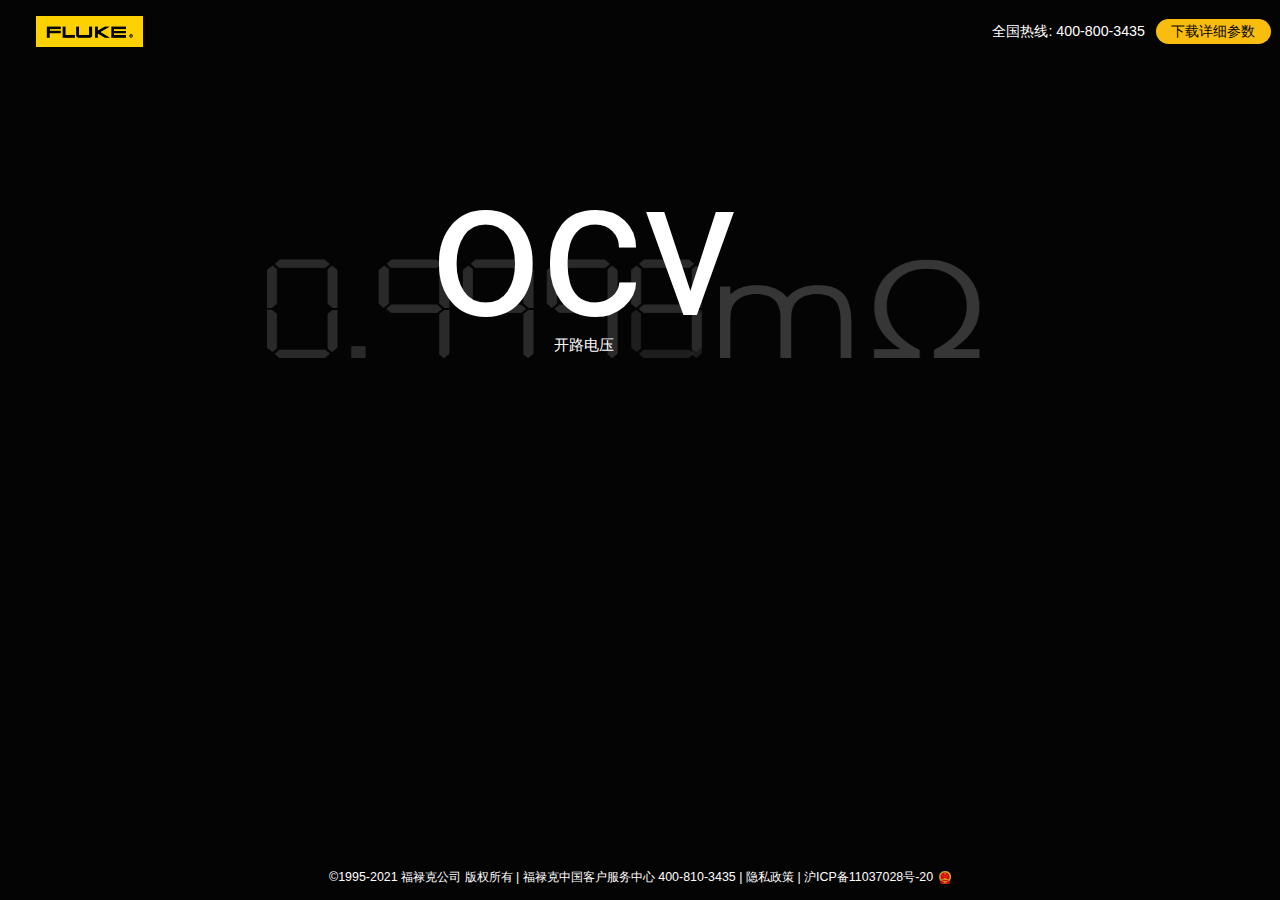
<file: index.html>
<!DOCTYPE html>
<html lang="en">

<head>
    <meta charset="utf-8">
    <meta http-equiv="X-UA-Compatible" content="IE=edge">
    <meta name="viewport" content="width=device-width, user-scalable=no, initial-scale=1.0, maximum-scale=1.0, minimum-scale=1.0">
    <!-- dpr = 1-->
    <meta name="viewport" content="initial-scale=scale,maximum-scale=scale,minimum-scale=scale,user-scalable=no"> 
    <!-- dpr = 2-->
    <meta name="viewport" content="initial-scale=0.5,maximum-scale=0.5,minimum-scale=0.5,user-scalable=no">
    <!-- dpr = 3-->
    <meta name="viewport" content="initial-scale=0.3333333333,maximum-scale=0.3333333333,minimum-scale=0.3333333333,user-scalable=no">
    <title>福禄克</title>
    <link rel="stylesheet" type="text/css" href="./css/common.css" />
    <link rel="stylesheet" type="text/css" href="./css/style.css">
    <link rel="stylesheet" type="text/css" href="./css/triangle.css">
    <script src="./js/jq.min.js"></script>
    <script src="./js/rem.js"></script>
    <script src="./js/utils.js"></script>
</head>

<body>
  <div class="content">
    <header class="header d-flex justify-between align-center">
      <div class="header_left d-flex align-center">
        <img src="./img/logo.png" />
      </div>
      <div class="header_right d-flex align-center justify-between">
        <div class="headerText">全国热线: 400-800-3435</div>
        <div onclick="ShowDiv('MyDiv','fade')" class="headerHerf">下载详细参数</div>
      </div>
    </header>
    <!-- 渐入动画开始 -->
    <div class="warp">
        <div class="anm1">
          <div class="bg1">
            <img src="./img/1-0.9998.png" class="img1" />
            <img class="img2" src="./img/1-0.9999.png" /><img class="img3" src="./img/1-mΩ.png"></div>
          <div class="an1Title">
            <div class="fontLink">ocv</div>
            <div class="cn">开路电压</div>
          </div>
        </div>
        <div class="anm2">
          <div class="img2box">
            <img src="./img/2-1.png" /><img src="./img/2-1.png" />
            <img src="./img/dian.png"/><img src="./img/ling.png"/>
            <img src="./img/ling.png"/><img src="./img/ling.png"/>
            <img src="./img/ling.png"/><img src="./img/ling.png"/>
            <img src="./img/ling.png"/>
            <img src="./img/2-V.png"/>
          </div>
            <div class="an2Title">
                
              <div class="fontLink">ACR</div>
              <div class="cn">交流内阻</div>
            </div>
        </div>
        <div class="anm3">
            <div class="img3box">
                <div><img src="./img/3-0.0001.png"><img class="omg" src="./img/1-mΩ.png" /></div>
                <div><img src="./img/3-0.0005.png"><img class="omg" src="./img/1-mΩ.png" /></div>
                <div><img src="./img/3-0.0007.png"><img class="omg" src="./img/1-mΩ.png" /></div>
                <div><img src="./img/3-0.0009.png"><img class="omg" src="./img/1-mΩ.png" /></div>
                <div><img src="./img/3-0.0012.png"><img class="omg" src="./img/1-mΩ.png" /></div>
                <div><img src="./img/3-0.0018.png"><img class="omg" src="./img/1-mΩ.png" /></div>
                <div><img src="./img/3-0.0026.png"><img class="omg" src="./img/1-mΩ.png" /></div>
                <div><img src="./img/3-0.003.png"><img class="omg" src="./img/1-mΩ.png" /></div>
                <div><img src="./img/3-0.0035.png"><img class="omg" src="./img/1-mΩ.png" /></div>
                <!-- <div><img src="./img/3-0.0123.png"><img src="./img/1-mΩ.png" /></div> -->
                <!-- <div><img src="./img/3-0.0356.png"><img src="./img/1-mΩ.png" /></div>
                <div><img src="./img/3.0.0345.png"><img src="./img/1-mΩ.png" /></div> -->
              </div>
            <div class="an3Title">
              <div class="fontLink">Switch</div>
              <div class="cn">扫描模块</div>
            </div>
           
        </div>
      </div>
    <!-- 线条运动开始 -->
    <section class="pageCenter">
      <div class="forCenter">
        <div class="product_title">
          <div class="product_title_top">
            <span class="fontLink">FLUKE</span>
            <span class="fontLink">BT5300</span>
            <span>系列</span>
          </div>
          <div class="product_title_bottom">
            <span>高精度电池测试仪</span>
          </div>
        </div>
        <!--  -->
        <div class="triangle_content">
          <div class="triangle">
              <div class="line lineTop">
                  <div class="lineImgContent">
                      <img class="lineImgLine1" src="./img/4-光线1-1.png">
                      <img class="lineImg1" src="./img/4-光点1-2.png" />
                  </div>
              </div>
              <div class="line lineLeft">
                  <div class="lineImgContent">
                      <img class="lineImgLine2" src="./img/4-光线1-1.png">
                      <img class="lineImg2" src="./img/4-光点1-2.png" />
                  </div>
              </div>
              <div class="line lineRight">
                  <div class="lineImgContent">
                      <img class="lineImgLine3" src="./img/4-光线1-1.png">
                      <img class="lineImg3" src="./img/4-光点1-2.png" />
                  </div>
              </div>
          </div>
          <div class="product1_left">
            <img src="./img/4-产品3.png">
          </div>
          <div class="product1_center">
            <img src="./img/4-产品1.png">
          </div>
          <div class="product1_right">
            <img src="./img/4-产品2.png">
          </div>
        </div>
        <div class="product_dec">
          <span>三维一体，七大提升 — 电芯分选新高度</span>
        </div>
        <div class="bottomBox">
          <ul class="meritBox">
            
            <li>
              <div class="imgbox"><img src="./img/5-精度更高.png" /></div>
            <div class="imgText">交流内阻读数精度达 0.2%，较同类产品提升50% ；
                直流电压精度最高 18ppm，比肩七位半台式数字万用表，满足严苛的电池分选要求；</div>
          </li>
  
          <li>
            <div class="imgbox"><img src="./img/5-性能更稳.png" /></div>
          <div class="imgText">三维一体的集成方案，较传统测试手段，不仅缩小体积，更抗外界干扰。
              可适配的多通道板卡SW9010，将Sense与Source端口分离，最大限度降低涡
              电流干扰，提升抗干扰能力</div>
        </li>
            <li>
                <div class="imgbox"><img src="./img/5-速度更快.png" /></div>
              <div class="imgText">独有的扫描模式⸺ROUTe:SCAN 指令，可实现 
                25秒内完成256个电芯的OCV+ACR测试。提高生产效率，释放更多产能。</div>
            </li>
            <li>
                <div class="imgbox"><img src="./img/5-带载更大.png" /></div>
              <div class="imgText">BT5300系列可支持的最大回路电阻是同类产品的3倍，能支持更长更细的测试线，
                  解除了测试台对于仪器的限制，并避免大量程测试小电芯导致的精度损失。</div>
            </li>
            <li>
              <div class="imgbox"><img src="./img/5-功能更多.png" /></div>
              <div class="imgText">边电压测试，又称壳体电压测试，是软包电池生产中的一个重要测试项目。
                BT5300系列支持高阻的阻抗输入，来判断探针是否已经连接到电池壳体</div>
            </li>
            <li>
              <div class="imgbox" ><img style="position: relative;bottom: -.02rem;height: 0.28rem;" src="./img/5-升级更易.jpg" /></div>
              <div class="imgText">BT5300系列支持LAN口和RS232接口，指令与同类产品兼容，可通过快速更换，
                即可提升测试台的测试精度，轻松提高产线性能。</div>
            </li>
            <li>
                <div class="imgbox" ><img style="position: relative;bottom: .04rem;height: 0.34rem;" src="./img/5-界面升级.jpg" /></div>
              <div class="imgText">4.3寸LCD屏，直观的用户界面，清晰的数字单位，操作更简单，读数更快捷</div>
            </li>
          </ul>
        </div>
      </div>
   
    </section>
    <!-- <image src="https://store.storeimages.cdn-apple.com/8756/as-images.apple.com/is/band-international-kf-nations-202106?wid=970&hei=592&fmt=jpeg&qlt=80&.v=1623433807000" alt="图片资源获取失败"></image> -->
    <footer class="footer d-flex justify-center align-center">
      <div class="footer_text">
        <span>©1995-2021</span>
        <span>福禄克公司</span>
        <span>版权所有</span>
        <span>|</span>
        <span>福禄克中国客户服务中心</span>
        <span>400-810-3435</span>
        <span>|</span>
        <span>隐私政策</span>
        <span>|</span>
        <span>沪ICP备11037028号-20</span>
      </div>
      <img class="footer_icon" src="./img/1-国徽.png">
    </footer>
  </div>
  <div class="tip">
    <img class="tip_img" src="./img/6-X.png">
    <p style="color: #fff;">请将手机旋转至横屏观看效果更佳</p>
  </div>
  <div id="MyDiv" class="white_content">
    <div style="text-align: right; cursor: default;">
     <div class="icon_close" onclick="CloseDiv('MyDiv','fade')">
    <img src="./img/6-X.png"></div>
    </div>
    <div class="dialog">
      <h1>下载详情参数</h1>
      <div class="inputbox">名字:<input /></div>
      <div class="inputbox">邮箱:<input class="email" />
      <span class="verification">请输入正确的邮箱</span></div>
      <div class="inputbox">电话:<input class="phone" />
      <span class="verification">请输入正确的手机号或者座机号</span></div>
      <div class="inputbox">公司:<input /></div>
      <div class="info">*点击提交即表明您同意福禄克的隐私政策</div>
      <div class="sbumitBox">
        <button class="sbumit">提交</button>
      </div>
   </div>
    <!-- built files will be auto injected -->
</body>

</html>
<script src="./js/index.js"></script>
<script>
    $(function(){
      let isPCFlag = isPC()
      console.log(isPCFlag)
      if(isPCFlag){
        startPcActive(isPCFlag)
      }else{
        startMobieActive()
      }
    })
    function startPcActive(isPCFlag){
      $(".tip").hide()
      $(".content").show()
      $(".content").addClass('pcStyle')
      // $(".content").removeClass('mobieStyle')
      init(isPCFlag)
    }
    function startMobieActive(){
      $(".content").addClass('pcStyle')
      // $(".tip").show()
      // $(".content").hide()
      // setTimeout(function () {
      //   $(".tip").hide()
      //   $(".content").show("normal", init(isPCFlag))
      // }, 3000);
    }
    // 浏览器中看到屏幕旋转带来样式
    (function(){
    let active = 0;
    let isPCFlag = isPC()
    if(isPCFlag) return
    var supportOrientation = (typeof window.orientation === 'number' &&
    typeof window.onorientationchange === 'object');
    var init1 = function(){
    var htmlNode = document.body.parentNode,
    orientation;
    var updateOrientation = function(){
    if(supportOrientation){
    orientation = window.orientation;
    switch(orientation){
    case 90:
    case -90:
    orientation = 'landscape';
    break;
    default:
    orientation = 'portrait';
    break;
    }
    }else{
    orientation = (window.innerWidth > window.innerHeight) ? 'landscape' : 'portrait';
    }
    // htmlNode.setAttribute('class',orientation);
      if(orientation == 'landscape'){
        // $(".tip").hide()
        // $(".content").show("normal", init(isPCFlag))
        active ++
        if(active < 2){
          init(isPCFlag)
        }
      }else{
        // stopInit()
        $('.content').stop()
        // $(".tip").show()
        // $(".content").hide()
      }
    };
    if(supportOrientation){
    window.addEventListener('orientationchange',updateOrientation,false);
    }else{
    //监听resize事件
    window.addEventListener('resize',updateOrientation,false);
    }
    updateOrientation();
    };
    window.addEventListener('DOMContentLoaded',init1,false);
  })();
    
    


     //监听屏幕旋转
    //  $(window).on('orientationchange', function() {
    //     var $el = $("body"); // 需要重新获得宽和高的元素
    //     newWidth = $el.width(); // 新的宽
    //     newHeight = $el.height(); // 新的高
    //     console.log(newWidth+"新宽");
    //     console.log(newHeight+"新高");
    // });

      //监听横竖屏
    // var evt = "onorientationchange" in window ? "orientationchange" : "resize";
    // window.addEventListener(evt,resize,false);
    // function resize(fals) {
    //    if(window.orientation == 0 || window.orientation == 180) {
    //         alert("旋转1");
    //    }else {
    //         alert("旋转2");
    //    }
    // }
    // resize(true);
</script>
<script>

</script>
<style>
   img{
     /* width: 100%;
     height: 100%; */
   }
  body {
    width: 100%;
    height: 100%;
    padding: 0;
    margin: 0;
  }
  .pcStyle{
    height: 100vh;
    width: 100vw;
    overflow: hidden;
  }
  .mobieStyle{
    position: fixed;
    width: 100vh;
    height: 100vw;
    top: 0;
    left: 100vw;
    /* top: 0;
    left: 0;
    width: 100vw;
    height: 100vh; */
    /* -webkit-transform: rotate(90deg);
    -moz-transform: rotate(90deg);
    -ms-transform: rotate(90deg);
    transform: rotate(90deg);
    transform-origin: 0% 0%; */
  }
  .tip{
    /* display: none; */
    width: 100vw;
    height: 100vh;
    display: flex;
    justify-content: center;
    align-items: center;
    flex-direction: column;
  }
  .tip .tip_img{
    width: 2rem;
    height: 2rem;
    opacity: 0.8;
    margin-bottom: 0.2rem;
  }
  .tip p{
    color: #fff;
    font-size: 0.4rem;
    opacity: 0.5;
    letter-spacing: 0.1rem;
    padding: 0 1.3rem;
    text-align: center;
    line-height: 0.6rem;
   }
  .content {
    display: none;
    position: absolute;
  }
  
  @media screen and (orientation: portrait){
    .tip{
      display: flex !important;
      }
    .content{
      display: none !important;
    }
   
  }

  @media screen and (orientation: landscape) {
    .tip{
      display: none !important;
    }
    .content{
      display: block !important;
    }
  } 
  
  /*
  @media screen and (orientation: portrait)
    .tip{
	 display: block;
	}
	.content{
	 display:none;
	}
    body{
	  position: fixed;
	}
    .content {
      position: absolute;
       width: 100vh;
      height: 100vw;
	  
      top: 0;
      left: 100vw;
    }
  }

  @media screen and (orientation: landscape) {
    body{
	  position: fixed;
	}
    .content {
      position: absolute;
      top: 0;
      left: 0;
      width: 100vw;
      height: 100vh;
    }
  } 
  */
</style>
</file>
<file: css/style.css>
.header{
    width: 100%;
    height: 7%;
}
.header_left {
    margin-left: 0.2rem;
    height: 100%;
    
}
.header_left img{
    height: 0.18rem;
}
.headerText {
    margin-right: 0.06rem;
    color: #fff;
    font-size: .08rem;
}
.headerHerf {
    width: 0.65rem;
    margin-right: .05rem;
    font-size: .08rem;
    color: #050404;
    line-height: .14rem;
    border-radius: 50px;
    background: #f9bd0f;
    text-align: center;
}
.warp {
    /* padding:15% 20%; */
    height: .6rem;
    padding: 1.1rem 1.5rem;
    width: 4rem;
    position: absolute;
}
.anm1 {
    position: absolute;
    /* display: none; */
/* margin-top: 10%; */
    width: 70%;
    height: 20%;
}
.anm1 img {
    width: 100%;
    height: 100%;
}
.anm1 .bg1{
    opacity: 0.2;
    position: absolute;
    width:50%;
    height: 100%;
}
.anm1 img {
    position: absolute;
}
.anm1 .img2{
    display: none;
    position: absolute;
    /* width: 50%; */
    height: 100%;
    left: 0;
}
.anm1 .img3 {
    position: absolute;
    width: 60%;
    height: 100%;
    left: 104%;
}
.an1Title {
    position: absolute;
    color: #fff;
    font-size: 1.5rem;
    text-align: center;
    top: -109%;
    left: 20%;
}
.an1Title .cn{
    font-size: 30px;
}
.anm2 {
    position: absolute;
    /* display: none; */
    width: 100%;
    height: 30%;
    left: 0;
    /* top: 0; */
}
.img2box {
    margin: auto;
    display: flex;
    justify-content: center;
}
.img2box img{
    z-index: 99;
    opacity: 0.2;
    height: .7rem;
    /* width: 2%;  */
    /* position: absolute; */
    /* left:50%; */
    /* flex: 1; */
    /* float: left;
    left: 0;
    top: 0; */
    display: inline-block;
    display: none;
}
.img2box img:nth-child(1){
    /* left: 0; */
    margin-right: 1.5%;
    /* width: 5%; */
    /* display: inline-block; */
}
.img2box img:nth-child(2){
    margin-right: 1.5%;
    /* width: 5%; */
}
.img2box img:nth-child(3){
    /* left: 5%; */
    /* width: 5%; */
    margin-right: 1.5%;
    /* width: 4%;  */
}
.img2box img:nth-child(4){
    /* width: 8%; */
    /* left: 7.5%; */
    margin-right: 1.5%;
    /* width: 4%;  */
}
.img2box img:nth-child(5){
    /* left: 10%; */
    /* width: 8%; */
    margin-right: 1.5%;
    /* width: 4%;  */
}
.img2box img:nth-child(6){
    /* left: 12.5%; */
    /* width: 8%; */
    margin-right: 1.5%;
    /* width: 4%;  */
}
.img2box img:nth-child(7){
    /* left: 15%; */
    /* width: 8%; */
    margin-right: 1.5%;
    /* width: 4%;  */
}
.img2box img:nth-child(8){
    /* left: 17.5%; */
    /* width: 8%; */
    margin-right: 1.5%;
    /* width: 4%;  */
}
.img2box img:nth-child(9){
    /* left: 20%; */
    /* width: 8%; */
    margin-right: 1.5%;
    /* width: 4%;  */
}
.img2box img:nth-child(10){
    /* left: 22.5%; */
    /* width: 10%; */
    margin-right: 1.5%;
    /* width: 4%;  */
}
.an2Title {
    display: none;
    position: absolute;
    color: #fff;
    font-size: 1.5rem;
    text-align: center;
    top: -50%;
    left: 30%;
}
.an2Title .cn{
    font-size: 30px;
}
.anm3 {
    position: absolute;
    width: 82%;
    height: 77%;
    top: 10%;
    left: 9%;
    overflow: hidden;
    /* top: 0; */
}
.an3Title {
    display: none;
    /* position: absolute;
    color: #fff;
    font-size: 1.5rem;
    text-align: center;
    top: 20%;
    right: 15%; */
    position: absolute;
    color: #fff;
    font-size: 1.2rem;
    text-align: center;
    top: 24%;
    right: 19%;
}
.an3Title .cn{
    font-size: 30px;
}
.img3box {
    width: 100%;
    height: 100%;
    opacity: .5;
}
.img3box div{
    position: absolute;
    width: 100%;
    right: -200%;
    font-size: 38px;
}
.img3box div:nth-child(1){
    top: 50%;
}
.img3box div:nth-child(2){
    top: 61%;
}
.img3box div:nth-child(3){
    top: 10%;
}
.img3box div:nth-child(4){
    top: 39%;
}
.img3box div:nth-child(5){
    top: 25%;
}
.img3box div:nth-child(6){
    top: 70%;
}
.img3box div:nth-child(7){
    top: 55%;
}
.img3box div:nth-child(8){
    top: 12%;
}
.img3box div:nth-child(9){
    top: 20%;
}
.img3box div img{
    width: 10%;
    opacity: 0.5;
}
.img3box div .omg{
    width: 5%;
}
.meritBox {
    display: flex;
    justify-content: space-around;
    padding:0 31%;
    color: #fff;
    position: relative;
}
.meritBox li {
    flex: 1;
    width: 30%;
    
}
.meritBox li .imgbox:hover{
    /* animation: shake 800ms ease-in-out; */
}
.meritBox li:nth-child(1) .imgText {
    /* font-size: .12rem;
    position: absolute;
    width: 80%;
    bottom: -60%;
    padding:0 10%;
    left: 0; */
    display: none;
}
.meritBox .imgText {
    display: none;
    background: black;
    font-size: .08rem;
    position: absolute;
    width: 60%;
    bottom: -100%;
    line-height: 0.14rem;
    text-align: center;
    padding:0 20%;
    left: 0;
    display: none;
}
.meritBox .imgbox {
    width: .5rem;
    height: .3rem;
    /* width: 100%; */
    position: relative;
    /* height: 50%; */
    /* width: 0%; */
}
.meritBox .imgbox img{
    max-width: 80%;
    /* width: 30%; */
    max-height: 100%;
    display: block;
    margin: auto;
    width: 0.3rem;
    height: 0.3rem;
    /* object-fit: cover; */
}
.footer{
    width: 100%;
    height: 5%;
    z-index: 111;
    position: relative;
    background-color: rgb(5, 4, 4);
}
.footer_text{
    font-size: .07rem;
    color: #ffffff;
}
.footer_icon{
    width: 0.07rem;
    height: 0.07rem;
    margin-left: 0.03rem;
}
.black_overlay {
    display: none;
    position: absolute;
    top: 0%;
    left: 0%;
    width: 100%;
    height: 100%;
    background-color: black;
    z-index: 1001;
    -moz-opacity: 0.8;
    opacity: .80;
    filter: alpha(opacity=80);
   }
  
   .white_content {
    display: none;
    position: absolute;
    border-radius: 20px;
    top: 20%;
    left: 1.6rem;
    width: 4rem;
    height: 2.2rem;
    background-color: white;
    z-index: 1002;
   }
   .icon_close{
    font-size: 0.15rem;
    position: absolute;
    right: 0.1rem;
    cursor: pointer;
    top: 0.08rem;
   }
   .white_content_small {
    display: none;
    position: absolute;
    top: 20%;
    left: 30%;
    width: 40%;
    height: 50%;
    /* border: 16px solid lightblue; */
    background-color: white;
    z-index: 1002;
    overflow: auto;
   }
   .headerHerf {
       cursor: pointer;
   }
   .product1_center {
       display: none;
   }
   .bottomBox{
    opacity: 0;
    width: 100vw;
    bottom: 10%;
    margin-top: 0.1rem;
   }

input{
    outline-style: none ;
    background: #dddddd00;
    border: none; 
    border-radius: 3px;
    padding: .01rem .04rem;
    width: 70%;
    font-size: .12rem;
    font-family: "Microsoft soft";
}
.dialog h1{
    font-size: .14rem;
    width: 100%;
    text-align: center;
    margin-top: .26rem;
    margin-bottom: .14rem;
}
.dialog {
    font-size: .12rem;
    padding: 0 5%;
}
.verification {
    bottom: -0.10rem;
    position: absolute;
    width: 100%;
    font-size: 0.08rem;
    left: .1rem;
    color: red;
    display: none;
}

.dialog .inputbox{
    font-size: 0.12rem;
    width: 39%;
    margin: 1.6% 2%;
    padding: 2%;
    padding-left: 5%;
    float: left;
    border-radius: 0.05rem;
    background: #dddddd6e;
    position: relative;
}
.dialog .info {
    width: 100%;
    overflow: hidden;
    font-size: .08rem;
    padding: .1rem .1rem;
}
.dialog .sbumit{
    width: 40%;
    margin: auto;
    background: black;
    color: #fff;
    border-radius: 20px;
    margin-top: 3%;
    margin-bottom: 1%;
    padding: 1.5%;
    display: inline-block;
    cursor: pointer;

}
.dialog .sbumitBox {
    text-align: center;
    padding-bottom: 3%;
}
</file>
<file: css/triangle.css>
.pageCenter{
  width: 100%;
  height: 88%;
  position: relative;
  display: flex;
  flex-direction: column;
  align-items: center;
  justify-content: flex-start;
}
.pageCenter .forCenter{
  display: flex;
  flex-direction: column;
  align-items: center;
  height: auto;
}
.product_title{
  width: 100%;
  height: 12%;
  line-height: 0.2rem;
  color: #fabe0e;
  font-size: 0.16rem;
  text-align: center;
  opacity: 0;
}
/* 所有设备、宽度必须大于800或者竖屏的时候，true */
/* @media all and (min-width:300px),(orientation:portrait){
  .product_title{
    font-size: 20px;
  }
} */
/* @media only screen and (max-width: 1200px) {
  .product_title{
    font-size: 26px;
  }
}
@media only screen and (max-width: 1000px) {
  .product_title{
    font-size: 24px;
  }
}
@media only screen and (max-width: 800px) {
  .product_title{
    font-size: 22px;
  }
}
@media only screen and (max-width: 600px) {
  .product_title{
    font-size: 20px;
  }
} */
.product_title .product_title_top:nth-child(3){
  letter-spacing: 0.02rem;
}
.product_title .product_title_bottom{
  letter-spacing: 0.02rem;
}
.pageCenter .product_dec{
  display: none;
  color: #fff;
  font-size: 0.08rem;
  text-align: center;
  letter-spacing: 0.01rem;
  margin-top: 0.15rem;
}
.pageCenter .product1_left{
  display: none;
  position: absolute;
  top: 0.1rem;
  left: -2.2rem;
  height: 0.6rem;
  opacity: 0.2;
}
.pageCenter .product1_left img{
  height: 100%;
}
.pageCenter .product1_center{
  display: none;
  position: absolute;
  top: 0.3rem;
  left: 0.45rem;
  height: 1rem;
  opacity: 0.9;
}
.product1_center_big{
  top: 0.34rem !important;
  left: 0.5rem !important;
  height: 1.15rem !important;
}
.pageCenter .product1_center img{
  height: 100%;
}
.pageCenter .product1_right{
  display: none;
  position: absolute;
  top: 0.8rem;
  right: -2.5rem;
  height: 0.9rem;
  opacity: 0.2;
}
.pageCenter .product1_right img{
  height: 100%;
}
.pageCenter .triangle_content{
  /* width: 33%;
  height: 60%; */
  width: 2.2rem;
  height: 1.75rem;
  margin-top: 0rem;
  position: relative;
}
.triangle_content_big{
  margin-top: 0.3rem !important;
  /* width: 2.6rem !important;
  height: 2.2rem !important; */
}
.pageCenter .triangle{
  height: 100%;
  position: relative;
  width: 100%;
  overflow: hidden;
}
.intro{
  animation:fade 1s infinite;
  -webkit-animation:fade 1s infinite;
}
@keyframes fade {
  0% {
    opacity: 0;
  }
  20% {
    opacity: 0.4;
  }
  35% {
    opacity: 0.6;
  }
  50% {
    opacity: 0.8;
  }
  60% {
    opacity: 1;
  }
  100% {
    opacity: 0;
  }
}
.line {
  position: absolute;
  width: 86%;
  height: 1px;
  /* box-shadow: 0px 0px 10px 1px rgba(41, 54, 129,0.7); */
  /* background:linear-gradient(
    -200deg,
     rgba(255,255,255,0.00) 0%,
     rgb(41, 54, 129) 53%, 
     rgba(255,255,255,0.00) 99%) */
}
.line:nth-child(2){
  transform: rotate(125deg);
  -webkit-transform: rotate(125deg);
  -moz-transform: rotate(125deg);
  -ms-transform: rotate(125deg);
  -o-transform: rotate(125deg);
}
.line:nth-child(3){
  transform: rotate(-125deg);
  -webkit-transform: rotate(-125deg);
  -moz-transform: rotate(-125deg);
  -ms-transform: rotate(-125deg);
  -o-transform: rotate(-125deg);
}
.lineTop {
  display: none;
  top: 8%;
  left: 6%;
  /* transition: width 2s;
  -webkit-transition: width 2s;
  -moz-transition: width 2s;
  -ms-transition: width 2s;
  -o-transition: width 2s; */
}
.lineLeft {
  display: none;
  top: 52%;
  left: 36%;
  width: 77%;
}
.lineRight {
  display: none;
  top: 52%;
  right: 36%;
  width: 77%;
}
.lineImgContent{
  position: relative;
}
.lineImg1{
  position: absolute;
  left: 0%;
  top: -34px;
  width: 30%;
  height: 66px;
}
.lineImgLine1{
  position: absolute;
  top: -19px;
  width: 20%;
  height: 38px;
  left: 0%;
}
.lineImg2{
  position: absolute;
  left: 0%;
  top: -34px;
  width: 30%;
  height: 66px;
}
.lineImgLine2{
  position: absolute;
  top: -19px;
  width: 20%;
  height: 38px;
  left: 0%;
}
.lineImg3{
  position: absolute;
  top: -34px;
  width: 30%;
  height: 66px;
}
.lineImgLine3{
  position: absolute;
  top: -19px;
  width: 20%;
  height: 38px;
  left: 0%;
}
</file>
<file: css/common.css>
/* reset css start */
html,
body,
div,
span,
applet,
object,
iframe,
h1,
h2,
h3,
h4,
h5,
h6,
p,
blockquote,
pre,
a,
abbr,
acronym,
address,
big,
cite,
code,
del,
dfn,
em,
font,
img,
ins,
kbd,
q,
s,
samp,
small,
strike,
strong,
sub,
sup,
tt,
var,
b,
u,
i,
center,
dl,
dt,
dd,
ol,
ul,
li,
fieldset,
form,
label,
legend,
table,
caption,
tbody,
tfoot,
thead,
tr,
th,
td,
button {
  margin: 0;
  padding: 0;
  border: 0;
  outline: 0;
  font-size: 100%;
  vertical-align: baseline;
  background: transparent;
  font-weight: normal;
}

@supports (bottom: env(safe-area-inset-bottom)) {
  body {
    padding-bottom: constant(safe-area-inset-bottom);
    padding-bottom: env(safe-area-inset-bottom);
  }
}
 /* 适配iphoneX iphoneXS */
 @media screen and (device-width:375px) and (device-height:812px){
   .footer {
     margin-bottom:68px;
   }
 }
 /* 适配iphoneXR iphoneXSMax */
 @media screen and (device-width:414px) and (device-height:896px){
   .footer {
     margin-bottom:68px;
   }
 }
/* @font-face{
  font-family: 'robr';
  src: url('./../static/font/RobotoSlab-Regular.ttf');
} */
@font-face{
  font-family: 'fontLink';
  src: url('./../static/font/Roboto-Regular.ttf');
}
body {
  line-height: 1;
  background-color: rgb(5, 4, 4);
  /* font-family: helveticaneueltpro, BlinkMacSystemFont, "PingFang SC", "Helvetica Neue",
    -apple-system, STHeiti, "Microsoft Yahei", Tahoma, Simsun, sans-serif; */
  font-family:arial,'黑体',SimHei;
  -webkit-font-smoothing: antialiased;
}

.fontLink{
  font-family:fontLink;
}
/* .robr{
  font-family:robr;
} */

ol,
ul {
  list-style: none;
}
blockquote,
q {
  quotes: none;
}
blockquote:before,
blockquote:after,
q:before,
q:after {
  content: "";
  content: none;
}
/* remember to define focus styles! */
:focus {
  outline: 0;
}
/* remember to highlight inserts somehow! */
ins {
  text-decoration: none;
}
del {
  text-decoration: line-through;
}
/* tables still need 'cellspacing="0"' in the markup */
table {
  border-collapse: collapse;
  border-spacing: 0;
}
i {
  font-style: normal;
}
/* reset css end */

/* layout start */
.w-100 {
  width: 100%;
}
.d-flex {
  display: flex;
}
.d-block {
  display: block;
}
.flex-1 {
  flex: 1;
}
.flex-shrink-0 {
  flex-shrink: 0;
}
.align-start {
  align-items: start;
}
.align-center {
  align-items: center;
}
.align-baseline {
  align-items: baseline;
}
.justify-start {
  justify-content: flex-start;
}
.justify-between {
  justify-content: space-between;
}
.justify-end {
  justify-content: flex-end;
}
.justify-evenly {
  justify-content: space-evenly;
}
.justify-around {
  justify-content: space-around;
}
.justify-center {
  justify-content: center;
}
.flex-column {
  flex-direction: column;
}
.flex-wrap {
  flex-wrap: wrap;
}
.relative {
  position: relative;
}
.absolute {
  position: absolute;
}
.fixed-top {
  position: fixed;
  top: 0;
  width: 100%;
}
.fixed-bottom {
  position: fixed;
  bottom: 0;
  width: 100%;
  z-index: 10;
}
.nowrap {
  white-space: nowrap;
}
.m-24 {
  margin: 24px;
}
.mt-4 {
  margin-top: 4px;
}
.mt-6 {
  margin-top: 6px;
}
.mt-8 {
  margin-top: 8px;
}
.mt-9 {
  margin-top: 9px;
}
.mt-10 {
  margin-top: 10px;
}
.mt-12 {
  margin-top: 12px;
}
.mt-14 {
  margin-top: 14px;
}
.mt-15 {
  margin-top: 15px;
}
.mt-16 {
  margin-top: 16px;
}
.mt-18 {
  margin-top: 18px;
}
.mt-20 {
  margin-top: 20px;
}
.mt-22 {
  margin-top: 22px;
}
.mt-24 {
  margin-top: 24px;
}
.mt-26 {
  margin-top: 26px;
}
.mt-40 {
  margin-top: 40px;
}
.mb-8 {
  margin-bottom: 8px;
}
.mb-24 {
  margin-bottom: 24px;
}
.mr-4 {
  margin-right: 4px;
}
.mr-5 {
  margin-right: 5px;
}
.mr-6 {
  margin-right: 6px;
}
.mr-8 {
  margin-right: 8px;
}
.mr-9 {
  margin-right: 9px;
}
.mr-10 {
  margin-right: 10px;
}
.mr-11 {
  margin-right: 11px;
}
.mr-12 {
  margin-right: 12px;
}
.mr-16 {
  margin-right: 16px;
}
.mr-18 {
  margin-right: 18px;
}
.ml-24 {
  margin-left: 24px;
}
.ml-32 {
  margin-left: 32px;
}
.ml-40 {
  margin-left: 40px;
}
.ml-60 {
  margin-left: 60px;
}
.m-0-24 {
  margin: 0 24px;
}
.mr-24 {
  margin-right: 24px;
}
.mr-25 {
  margin-right: 25px;
}
.m-16-24 {
  margin: 16px 24px;
}
.p-0 {
  padding: 0;
}
.p-15-0 {
  padding: 15px 0;
}
.p-18-0 {
  padding: 18px 0;
}
.p-24-0 {
  padding: 24px 0;
}
.p-0-24 {
  padding: 0 24px;
}
.p-16-24 {
  padding: 16px 24px;
}
.pt-10 {
  padding-top: 10px;
}
.p-16 {
  padding: 16px;
}
.p-18 {
  padding: 18px;
}
.p-24 {
  padding: 24px;
}
.pt-18 {
  padding-top: 18px;
}
.pt-24 {
  padding-top: 24px;
}
.pb-24 {
  padding-bottom: 24px;
}
.pb-9 {
  padding-bottom: 9px;
}
.pb-16 {
  padding-bottom: 16px;
}
.pb-0 {
  padding-bottom: 0;
}
.pt-0 {
  padding-top: 0;
}
.clamp-1 {
  display: -webkit-box;
  -webkit-line-clamp: 1;
  -webkit-box-orient: vertical;
  overflow: hidden;
  text-overflow: ellipsis;
}
.line-h125 {
  line-height: 1.25;
}
.line-h15 {
  line-height: 1.5;
}
.mask-layer {
  background: #000000;
  opacity: 0.5;
  position: fixed;
  top: 0;
  right: 0;
  bottom: 0;
  left: 0;
  z-index: 999;
}
/* layout end */
/* font start */
.text-bold {
  font-weight: bold;
}
.text-blue {
  color: #3157fa;
}
.text-red {
  color: #ee2040;
}
.text-white {
  color: #fff;
}
.text-gold {
  color: #f4d496;
}
.text-cd {
  color: #cdcdcd;
}
.text-222 {
  color: #222222;
}
.text-333 {
  color: #333333;
}
.text-666 {
  color: #666666;
}
.text-999 {
  color: #999999;
}
.text-20 {
  font-size: 20px;
}
.text-24 {
  font-size: 24px;
}
.text-28 {
  font-size: 28px;
}
.text-30 {
  font-size: 30px;
}
.text-32 {
  font-size: 32px;
}
.text-34 {
  font-size: 34px;
}
.text-40 {
  font-size: 40px;
}
.text-42 {
  font-size: 42px;
}
.text-48 {
  font-size: 48px;
}
.text-60 {
  font-size: 60px;
}
.text-80 {
  font-size: 80px;
}
.text-left {
  text-align: left;
}
.text-right {
  text-align: right;
}
.text-center {
  text-align: center;
}
/* font end */
/* icon start */


/* icon end */


/* button start */



/* button end */


/* alerts start */



/* alerts end */


/* form start */
.input {
  border: none;
  font-size: 30px;
}
/* form end */
/* other start */
.h-72 {
  height: 72px;
}
.h-88 {
  height: 88px;
}
.h-96 {
  height: 96px;
}
.h-128 {
  height: 128px;
}
.bg-white {
  background-color: white;
}
.bg-gray {
  background-color: #f8f8fb;
}
</file>
